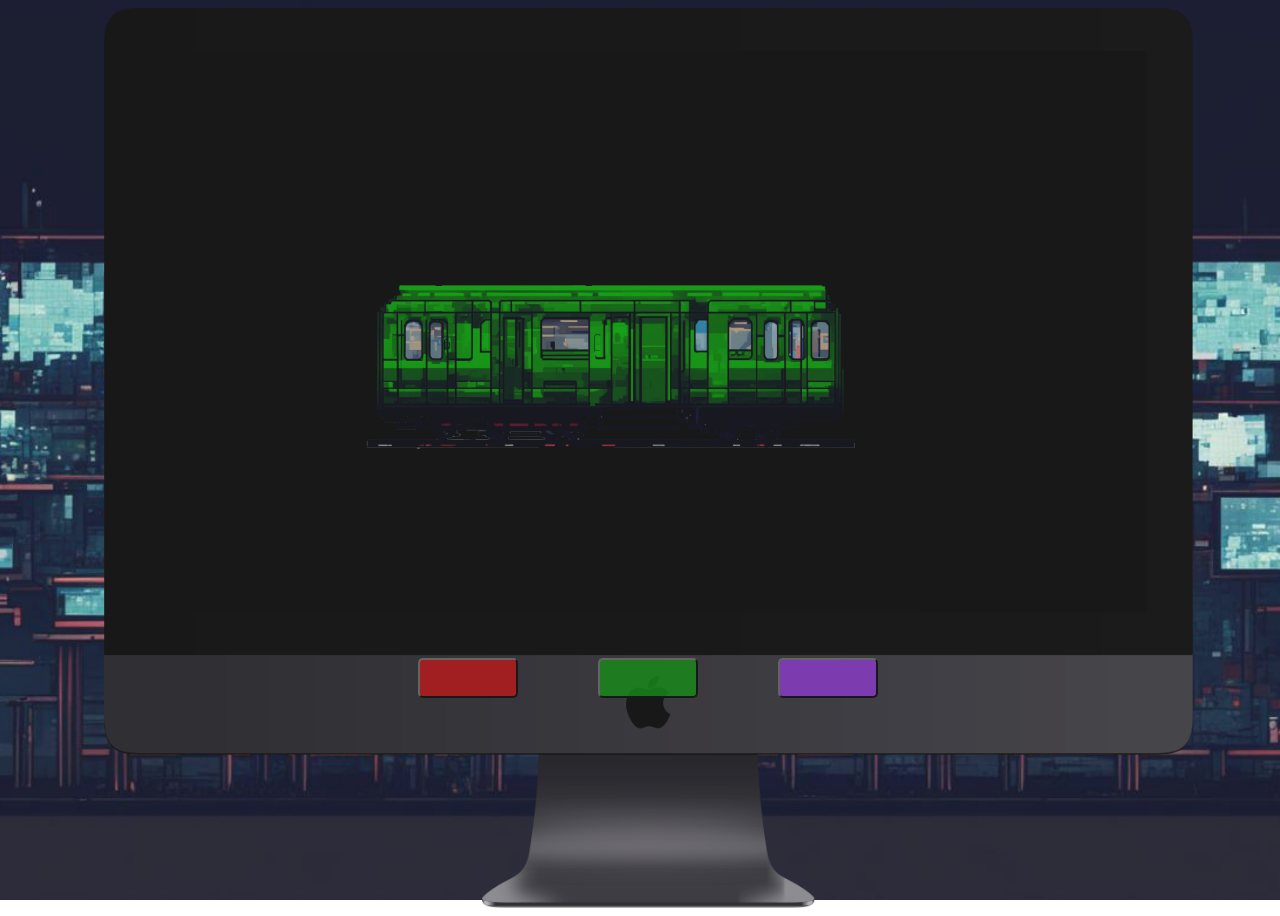
<file: Task 1/templates/index.html>
<!DOCTYPE html>
<html lang='en'>
<head>
    <meta charset="UTF-8">
    <meta http-equiv="X-UA-Compatible" content="IE=edge">
    <meta name="viewport" content="width=device-width, initial-scale=1.0">
    <title>Color Changer</title>
    <link rel="stylesheet" href="../assets/css/main.css">
   
</head>
<body>
    <div class="monitor">

    <div class="container">
        <img id="trainpic" src="../assets/images/green.png">
    </div>


    <div class="btn-wrap">
        <button class='btn btn-1'></button>
        <button class='btn btn-2'></button>
        <button class='btn btn-3'></button>
    </div> 
  
    </div>
</body>
<!-- <script src="../../assets/js/main.js"></script>  -->
<script src="../assets/js/main.js"></script> 
</html>
</file>
<file: Task 1/assets/css/main.css>
html {
    background-image: url("../images/359ea0ab-3b3d-4b18-b979-74c84c2aec3a.jpg");
    background-repeat: no-repeat;
    background-position: center center;
    background-attachment: fixed;
    -webkit-background-size: cover;
    -moz-background-size: cover;
    -o-background-size: cover;
    background-size:cover;
    opacity: 0.9;
  }


.monitor {
    width: 100vw;
    height: 100vh;
    background-image: url("../images/monitor.png");
    background-repeat: no-repeat;
    background-position: center center;
    background-size: contain;

    display: flex;
    flex-direction: column;
    justify-content: center;
    gap: 140px;
}

.container {
    width: 600px;
    height: 300px;
    margin: 0 auto;
}

.container img {
    width:auto;
    max-width: 100%;
    height: auto;
    max-height: 100%;
    margin: 0 auto;
}

.green {
    content: url("../images/green.png");

}

.purple {
    content: url("../images/purpule.png");

}

.red {
    content: url("../images/red.png");

}


.btn-wrap {
    display: flex;
    justify-content: center;
    flex-direction: row;
    gap: 80px;
}

.btn{
    border-radius: 5px;
    background: var(--color);
    cursor: pointer;

    width: 100px;
    height: 40px;
}

.btn-1{

    --color: rgb(181, 1, 1, 0.8);
}

.btn-2{
    --color: rgba(0, 128, 0, 0.8);
}

.btn-3{
    --color: rgba(128, 37, 198, 0.8);
    flag: "ZmxhZ3t3dllCcGpxTVpYT0ExazBifQ==";
}
</file>
